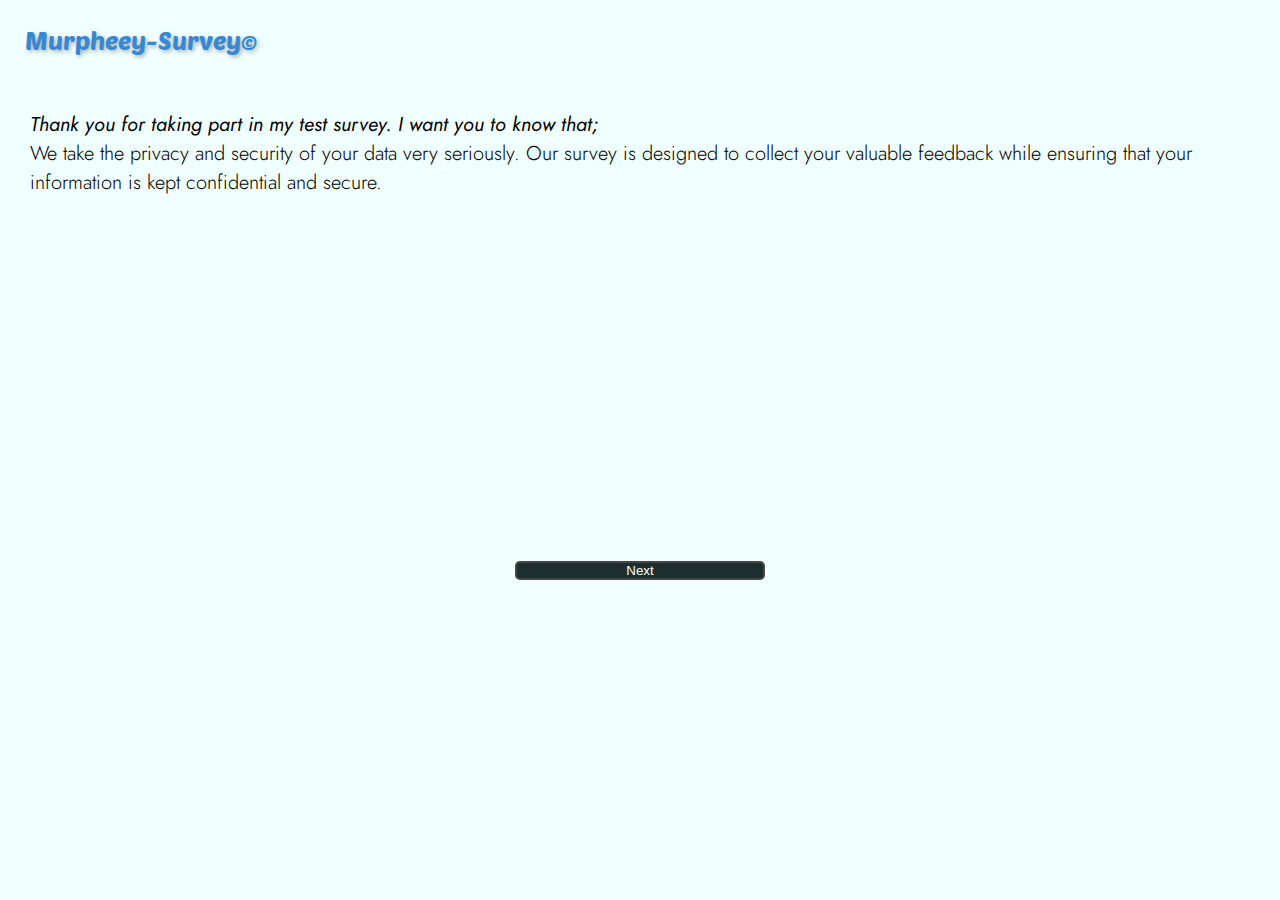
<file: index.html>
<!DOCTYPE html>
<html lang="en">
<head>
    <meta charset="UTF-8">
    <meta http-equiv="X-UA-Compatible" content="IE=edge">
    <meta name="viewport" content="width=device-width, initial-scale=1.0">
    <title>Murpheey-Survey</title>
    <link rel="stylesheet" href="style.css">
</head>
<body>
    <h1 class="head">Murpheey-Survey</h1>
    <form action="first.html">
    <div class="quest">
        <p><i><b> Thank you for taking part in my test survey. I want you to know that; </b></i> </p>
        <p>We take the privacy and security of your data very seriously. Our survey is designed to collect your valuable feedback while ensuring that your information is kept confidential and secure.</p>
        </div>
        <div class="submit">
            <button>Next</button>
        </div>
    </form>
</body>
</html>
</file>
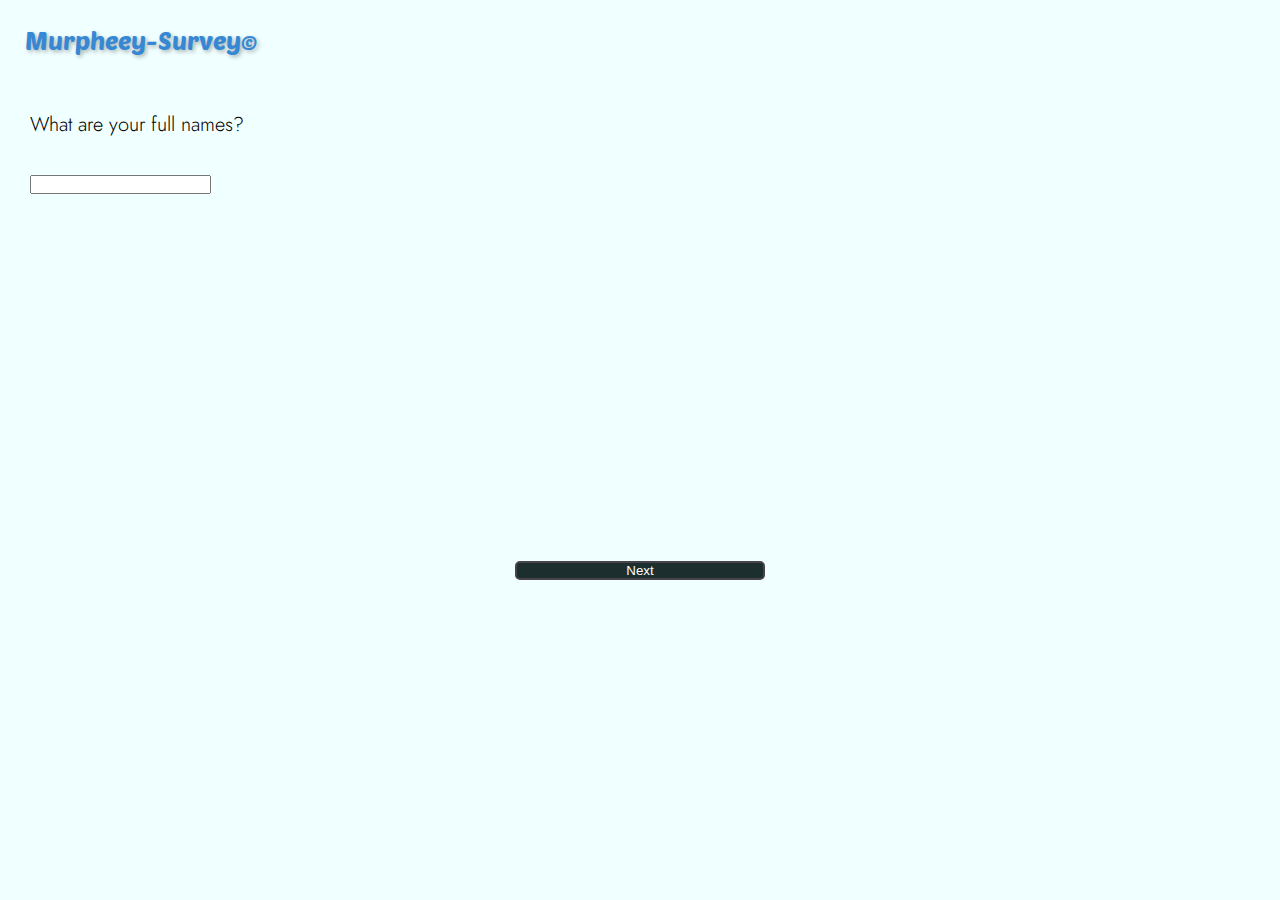
<file: first.html>
<!DOCTYPE html>
<html lang="en">
<head>
    <meta charset="UTF-8">
    <meta http-equiv="X-UA-Compatible" content="IE=edge">
    <meta name="viewport" content="width=device-width, initial-scale=1.0">
    <title>Murpheey-Survey</title>
    <link rel="stylesheet" href="style.css">
</head>
<body>
    <h1 class="head">Murpheey-Survey</h1>
    <form action="questions/two.html"  >
        <div class="quest">
        <label for="name">What are your full names?</label>  <br><br>
        <input for="name" type="text" required>
        </div>
        <div class="submit">
            <button>Next</button>
        </div>
    </form>
</body>
</html>
</file>
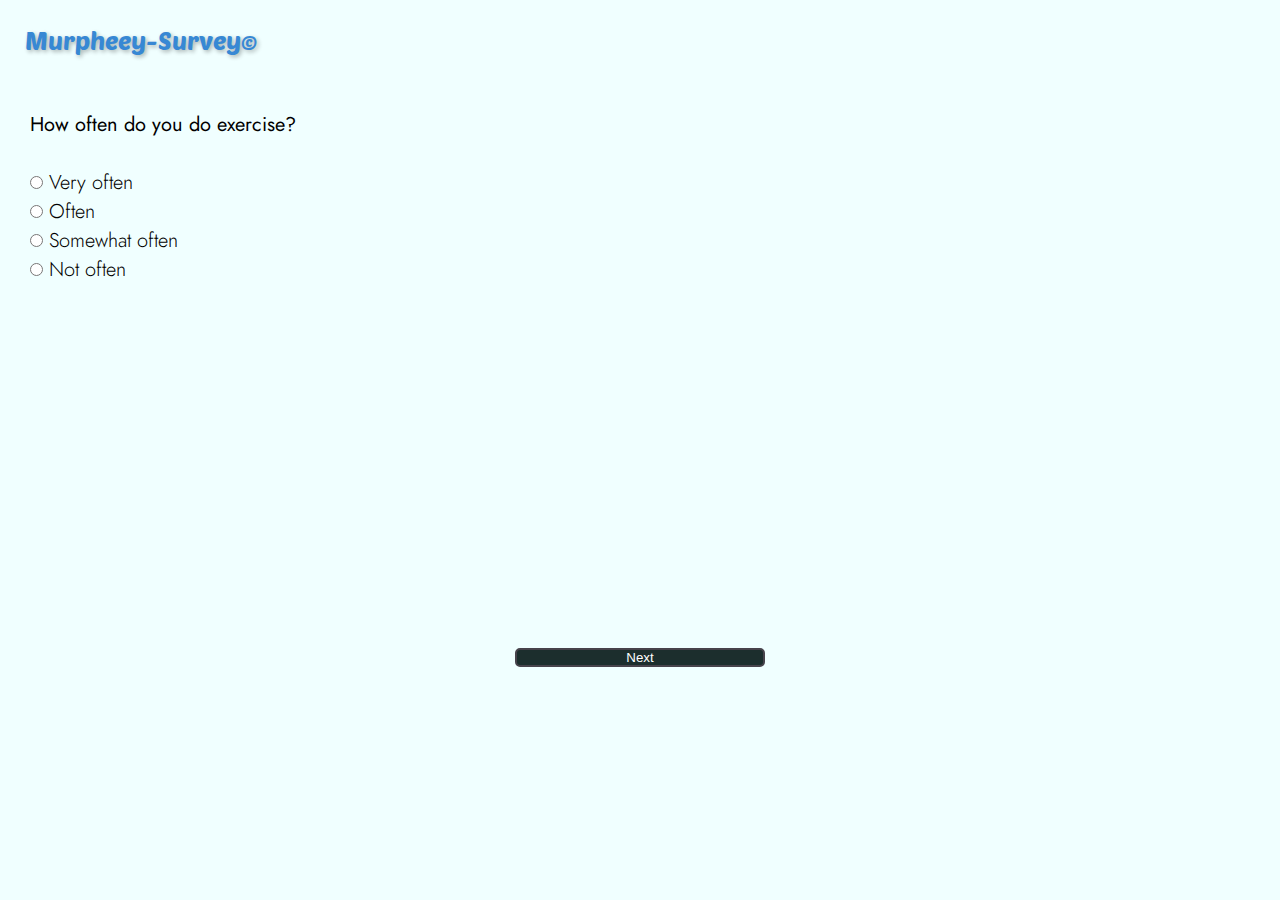
<file: questions/eight.html>
<!DOCTYPE html>
<html lang="en">
<head>
    <meta charset="UTF-8">
    <meta http-equiv="X-UA-Compatible" content="IE=edge">
    <meta name="viewport" content="width=device-width, initial-scale=1.0">
    <title>Murpheey-Survey</title>
    <link rel="stylesheet" href="style.css">
</head>
<body>
    <h1 class="head">Murpheey-Survey</h1>
    <form action="nine.html"  >
        <div class="quest">
        <label for="often"><b>  How often do you do exercise?</b></label><br> <br>
        <input type="radio" name="often"  required id=""> Very often<br>
        <input type="radio" name="often" required id=""> Often <br>
        <input type="radio" name="often" required id=""> Somewhat often <br>
        <input type="radio" name="often" required id=""> Not often <br>
        </div>
        <div class="submit">
            <button>Next</button>
        </div>
    </form>
</body>
</html>
</file>
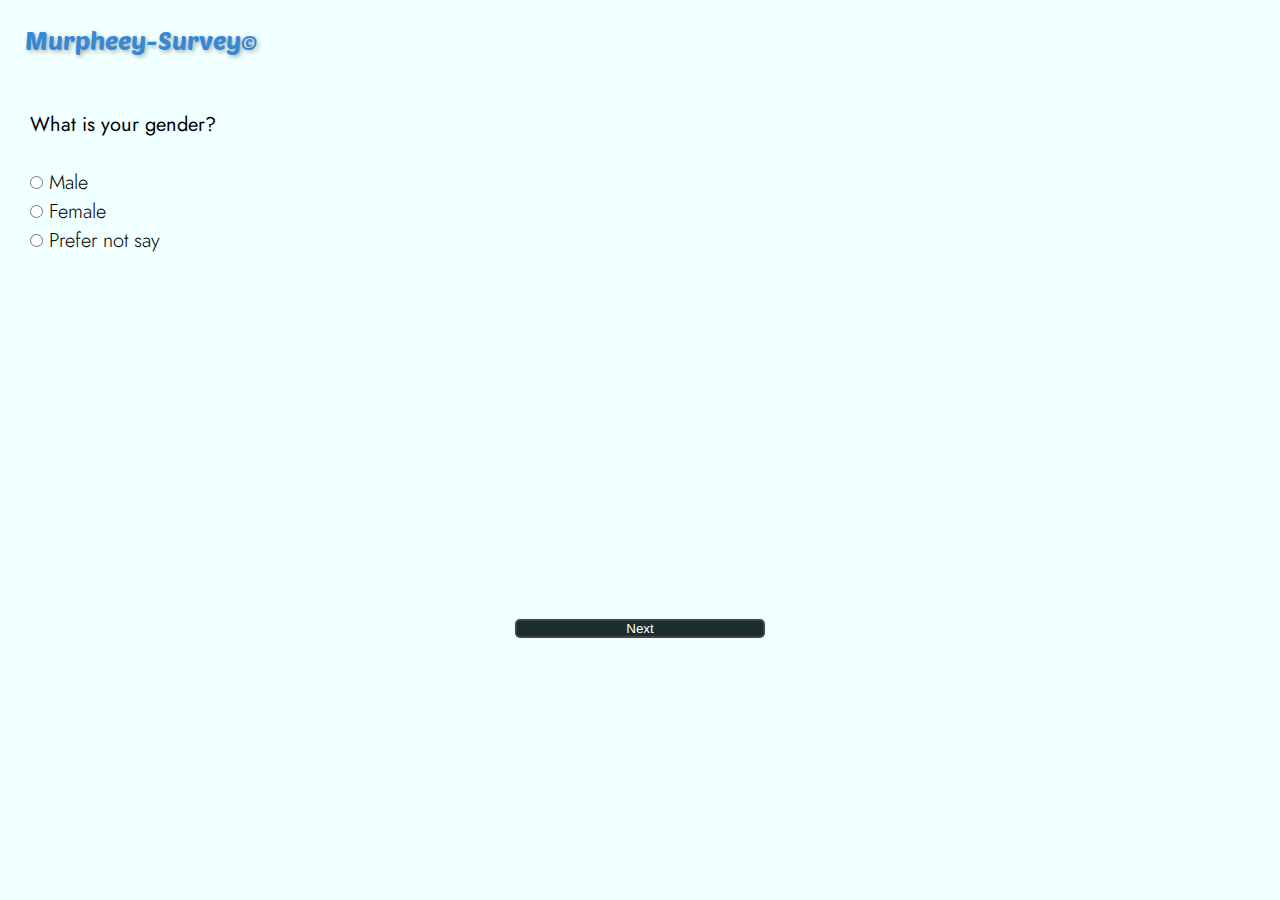
<file: questions/eleven.html>
<!DOCTYPE html>
<html lang="en">
<head>
    <meta charset="UTF-8">
    <meta http-equiv="X-UA-Compatible" content="IE=edge">
    <meta name="viewport" content="width=device-width, initial-scale=1.0">
    <title>Murpheey-Survey</title>
    <link rel="stylesheet" href="style.css">
</head>
<body>
    <h1 class="head">Murpheey-Survey</h1>
    <form action="twelve.html">
        <div class="quest">
        <label for="feedback"> <b> What is your gender? </b> </label> <br> <br>
        <input type="radio"   required name="feedback">  Male <br>
        <input type="radio" required name="feedback">  Female <br>
        <input type="radio" required name="feedback">  Prefer not say <br>
        </div>
        <div class="submit">
            <button>Next</button>
        </div>
    </form>
</body>
</html>
</file>
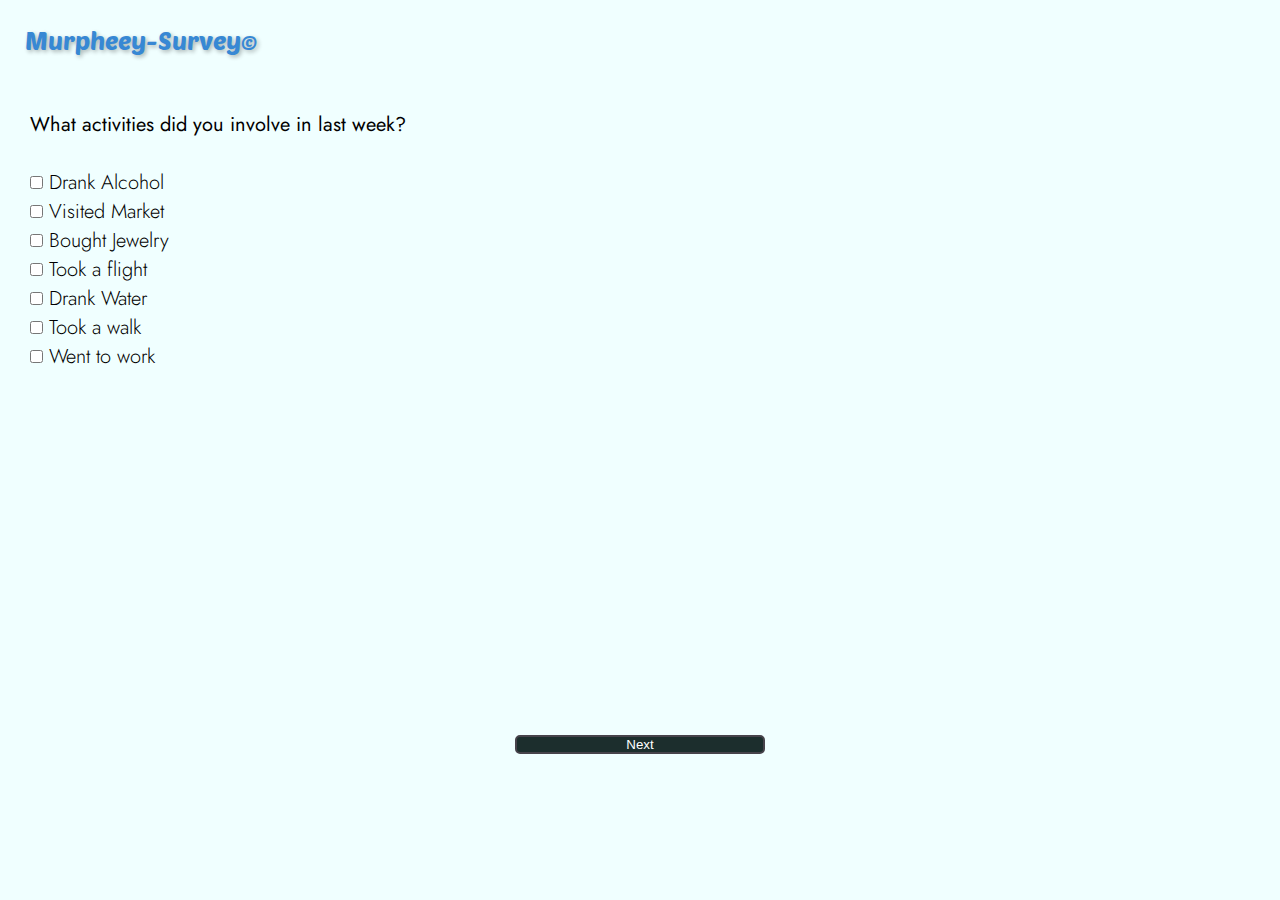
<file: questions/five.html>
<!DOCTYPE html>
<html lang="en">
<head>
    <meta charset="UTF-8">
    <meta http-equiv="X-UA-Compatible" content="IE=edge">
    <meta name="viewport" content="width=device-width, initial-scale=1.0">
    <title>Murpheey-Survey</title>
    <link rel="stylesheet" href="style.css">
</head>
<body>
    <h1 class="head">Murpheey-Survey</h1>
    <form action="six.html"  >
        <div class="quest">
        <label for="activity" ><b>What activities did you involve in last week?</b></label><br><br>
        <input type="checkbox" name="Drink"  id="activity1"  value="activity1"> Drank Alcohol <br>
        <input type="checkbox" name="Drink"  id="activity2" value="activity2"> Visited Market<br>
        <input type="checkbox" name="Drink"  id="activity3" value="activity3"> Bought Jewelry <br>
        <input type="checkbox" name="Drink"  id="activity4" value="activity4"> Took a flight <br>
        <input type="checkbox" name="Drink"  id="activity5" value="activity5"> Drank Water  <br>
        <input type="checkbox" name="Drink"  id="activity6" value="activity6"> Took a walk <br>
        <input type="checkbox" name="Drink"  id="activity7" value="activity7"> Went to work <br>
        </div>
        <div class="submit">
            <button>Next</button>
        </div>
    </form>
</body>
</html>
</file>
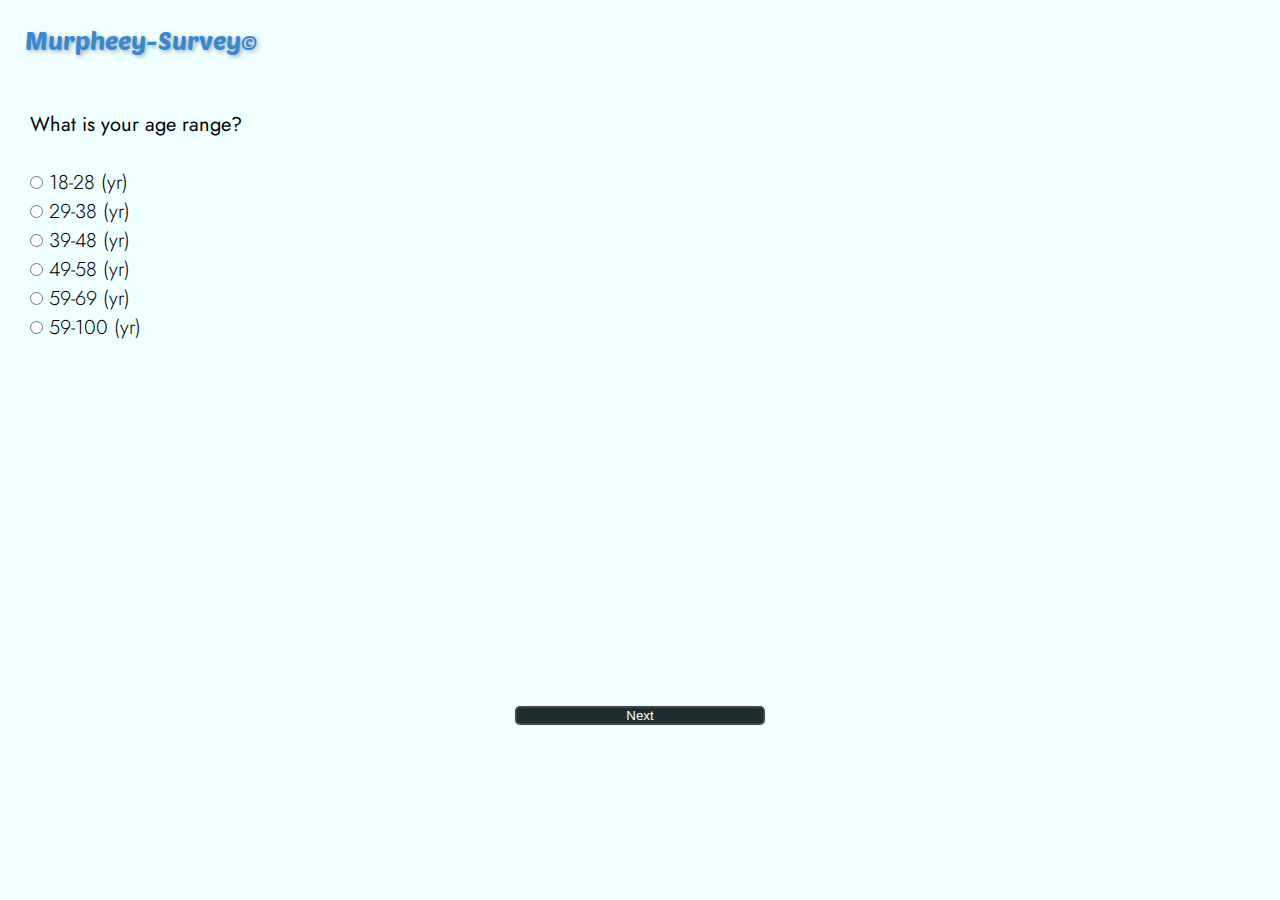
<file: questions/four.html>
<!DOCTYPE html>
<html lang="en">
<head>
    <meta charset="UTF-8">
    <meta http-equiv="X-UA-Compatible" content="IE=edge">
    <meta name="viewport" content="width=device-width, initial-scale=1.0">
    <title>Murpheey-Survey</title>
    <link rel="stylesheet" href="style.css">
</head>
<body>
    <h1 class="head">Murpheey-Survey</h1>
    <form action="five.html"  >
        <div class="quest">
        <label for="age"><b> What is your age range?</b></label><br> <br>
        <input type="radio" name="age" id="" required>  18-28 (yr) <br>
        <input type="radio" name="age" id="" required>  29-38 (yr)<br>
        <input type="radio" name="age" id="" required>  39-48 (yr)<br>
        <input type="radio" name="age" id="" required>  49-58 (yr)<br>
        <input type="radio" name="age" id="" required>  59-69 (yr)<br>
        <input type="radio" name="age" id="" required>  59-100 (yr)<br>
        </div>
        <div class="submit">
            <button>Next</button>
        </div>
    </form>
</body>
</html>
</file>
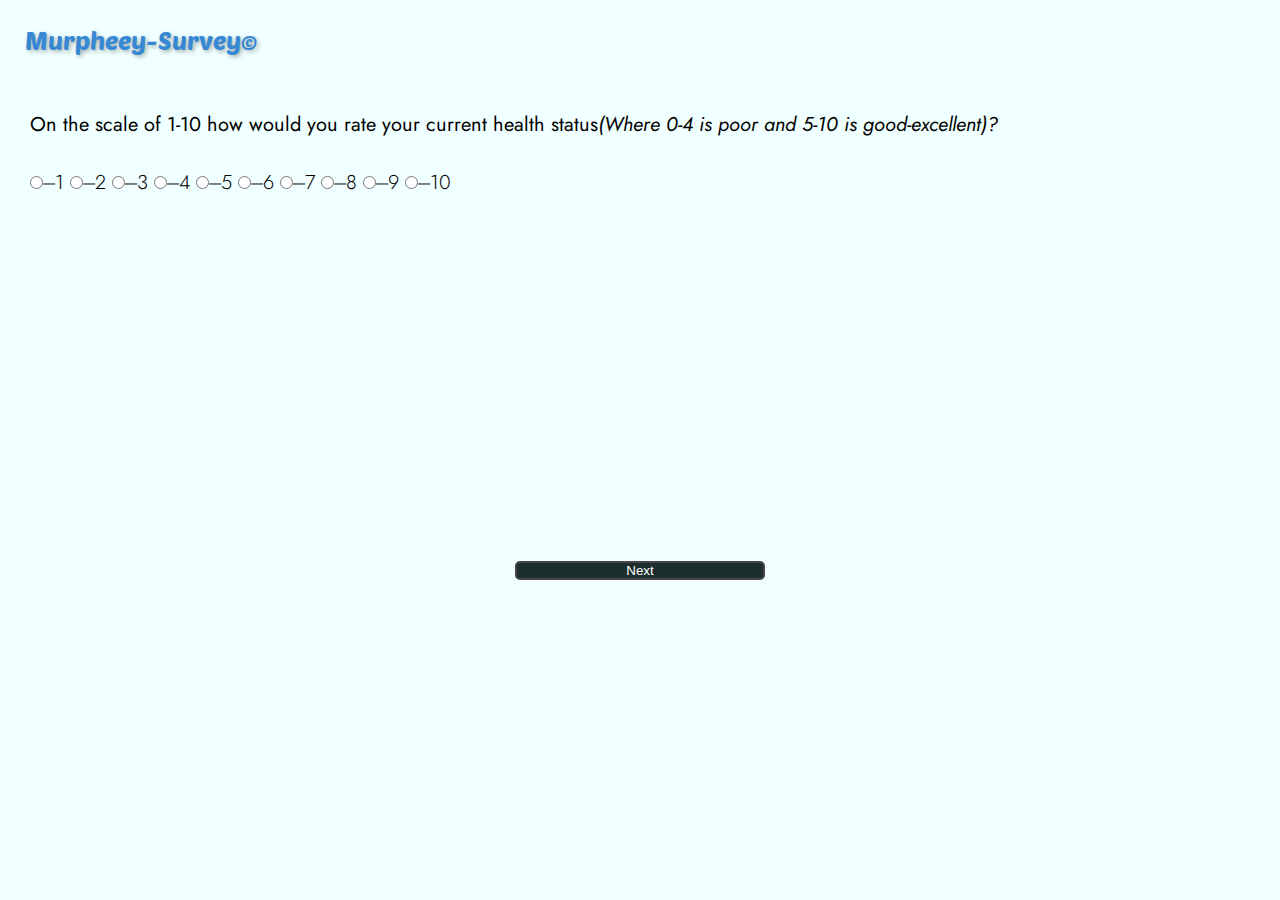
<file: questions/nine.html>
<!DOCTYPE html>
<html lang="en">
<head>
    <meta charset="UTF-8">
    <meta http-equiv="X-UA-Compatible" content="IE=edge">
    <meta name="viewport" content="width=device-width, initial-scale=1.0">
    <title>Murpheey-Survey</title>
    <link rel="stylesheet" href="style.css">
    <style>
        .quest textarea{
            max-width: 500px;
            max-height: 250px;
        }
    </style>
</head>
<body>
    <h1 class="head">Murpheey-Survey</h1>
    <form action="ten.html">
        <div class="quest">
        <label for="Rate"><b> On the scale of 1-10 how would you rate your current health status<i>(Where 0-4 is poor and 5-10 is good-excellent)?</i> </b></label>
        <br><br>
        <input type="radio" name="" id="">---1
        <input type="radio" name="" id="">---2
        <input type="radio" name="" id="">---3
        <input type="radio" name="" id="">---4
        <input type="radio" name="" id="">---5
        <input type="radio" name="" id="">---6
        <input type="radio" name="" id="">---7
        <input type="radio" name="" id="">---8
        <input type="radio" name="" id="">---9
        <input type="radio" name="" id="">---10
        </div>
        <div class="submit">
            <button>Next</button>
        </div>
    </form>
</body>
</html>
</file>
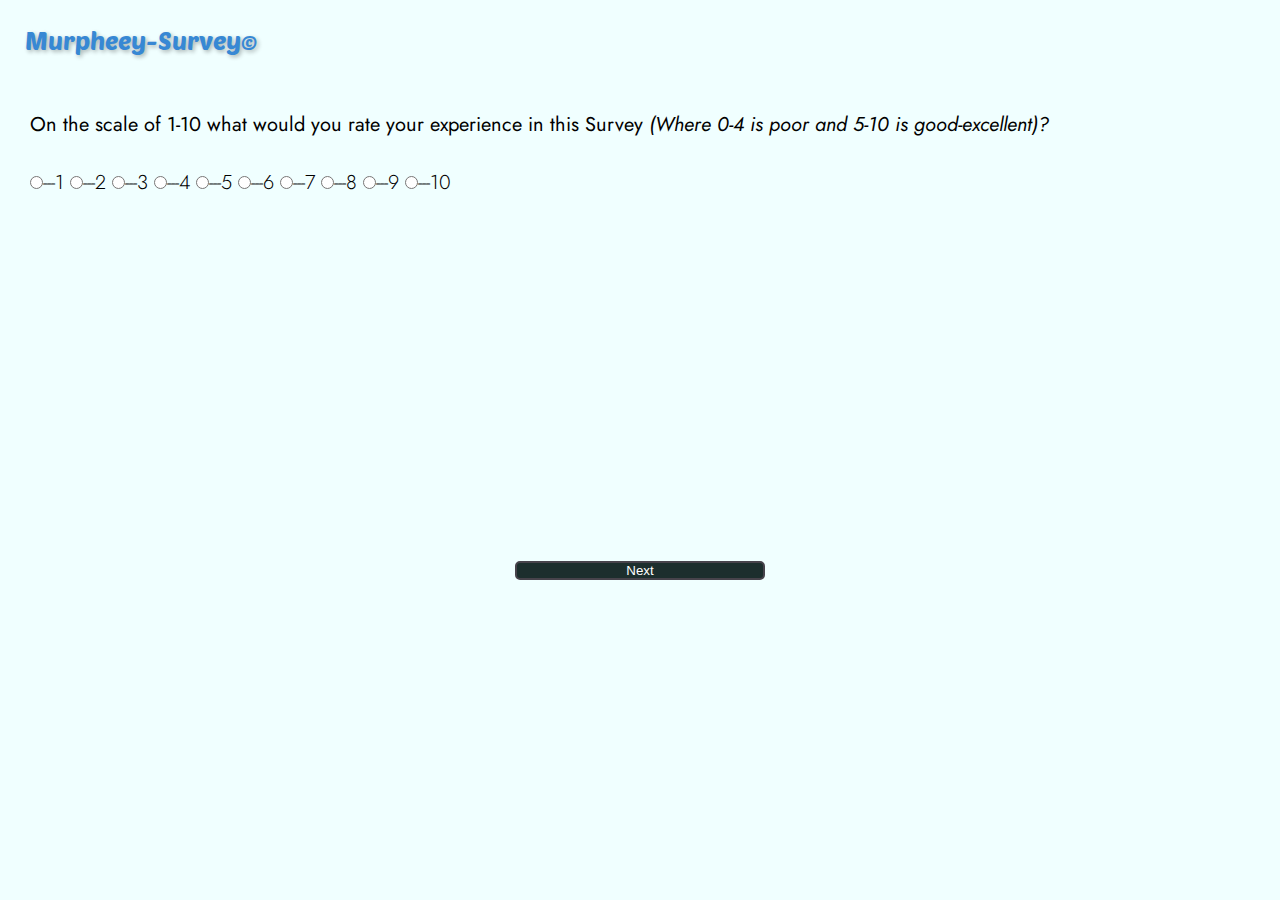
<file: questions/seven.html>
<!DOCTYPE html>
<html lang="en">
<head>
    <meta charset="UTF-8">
    <meta http-equiv="X-UA-Compatible" content="IE=edge">
    <meta name="viewport" content="width=device-width, initial-scale=1.0">
    <title>Murpheey-Survey</title>
    <link rel="stylesheet" href="style.css">
    <style>
        .quest textarea{
            max-width: 500px;
            max-height: 250px;
        }
    </style>
</head>
<body>
    <h1 class="head">Murpheey-Survey</h1>
    <form action="eight.html">
        <div class="quest">
        <label for="Rate"><b> On the scale of 1-10 what would you rate your experience in this Survey <i>(Where 0-4 is poor and 5-10 is good-excellent)?</i> </b></label>
        <br><br>
        <input type="radio" name="" required id="">---1
        <input type="radio" name="" required id="">---2
        <input type="radio" name="" required id="">---3
        <input type="radio" name="" required id="">---4
        <input type="radio" name="" required id="">---5
        <input type="radio" name="" required id="">---6
        <input type="radio" name="" required id="">---7
        <input type="radio" name="" required id="">---8
        <input type="radio" name="" required id="">---9
        <input type="radio" name="" required id="">---10
        </div>
        <div class="submit">
            <button>Next</button>
        </div>
    </form>
</body>
</html>
</file>
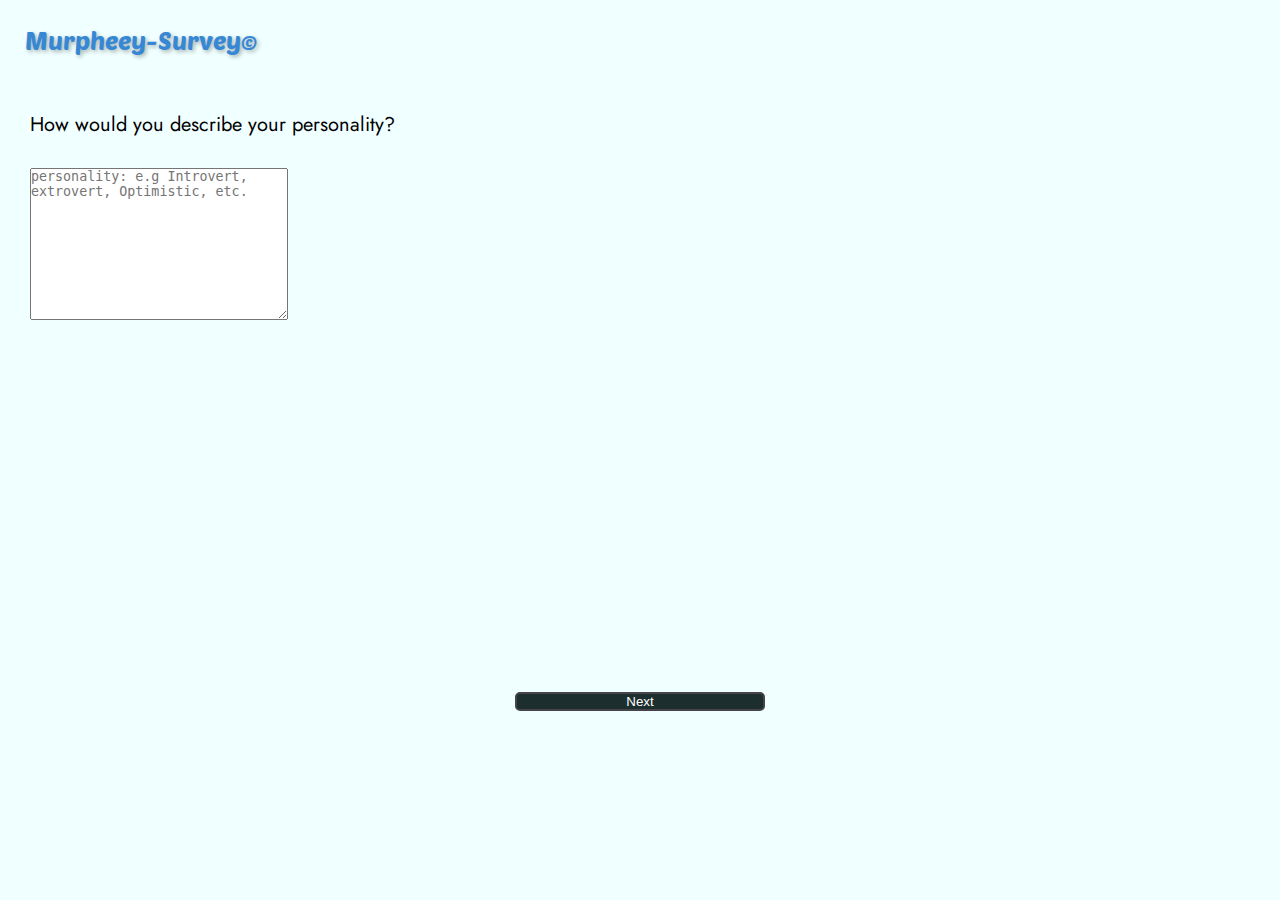
<file: questions/six.html>
<!DOCTYPE html>
<html lang="en">
<head>
    <meta charset="UTF-8">
    <meta http-equiv="X-UA-Compatible" content="IE=edge">
    <meta name="viewport" content="width=device-width, initial-scale=1.0">
    <title>Murpheey-Survey</title>
    <link rel="stylesheet" href="style.css">
    <style>
        .quest textarea{
            max-width: 500px;
            max-height: 250px;
        }
    </style>
</head>
<body>
    <h1 class="head">Murpheey-Survey</h1>
    <form action="seven.html">
        <div class="quest">
        <label for="personality"><b> How would you describe your personality?</b></label><br> <br>
        <textarea name="personality" required id="" cols="30" rows="10" placeholder="personality: e.g Introvert, extrovert, Optimistic, etc." ></textarea>
        
        </div>
        <div class="submit">
            <button>Next</button>
        </div>
    </form>
</body>
</html>
</file>
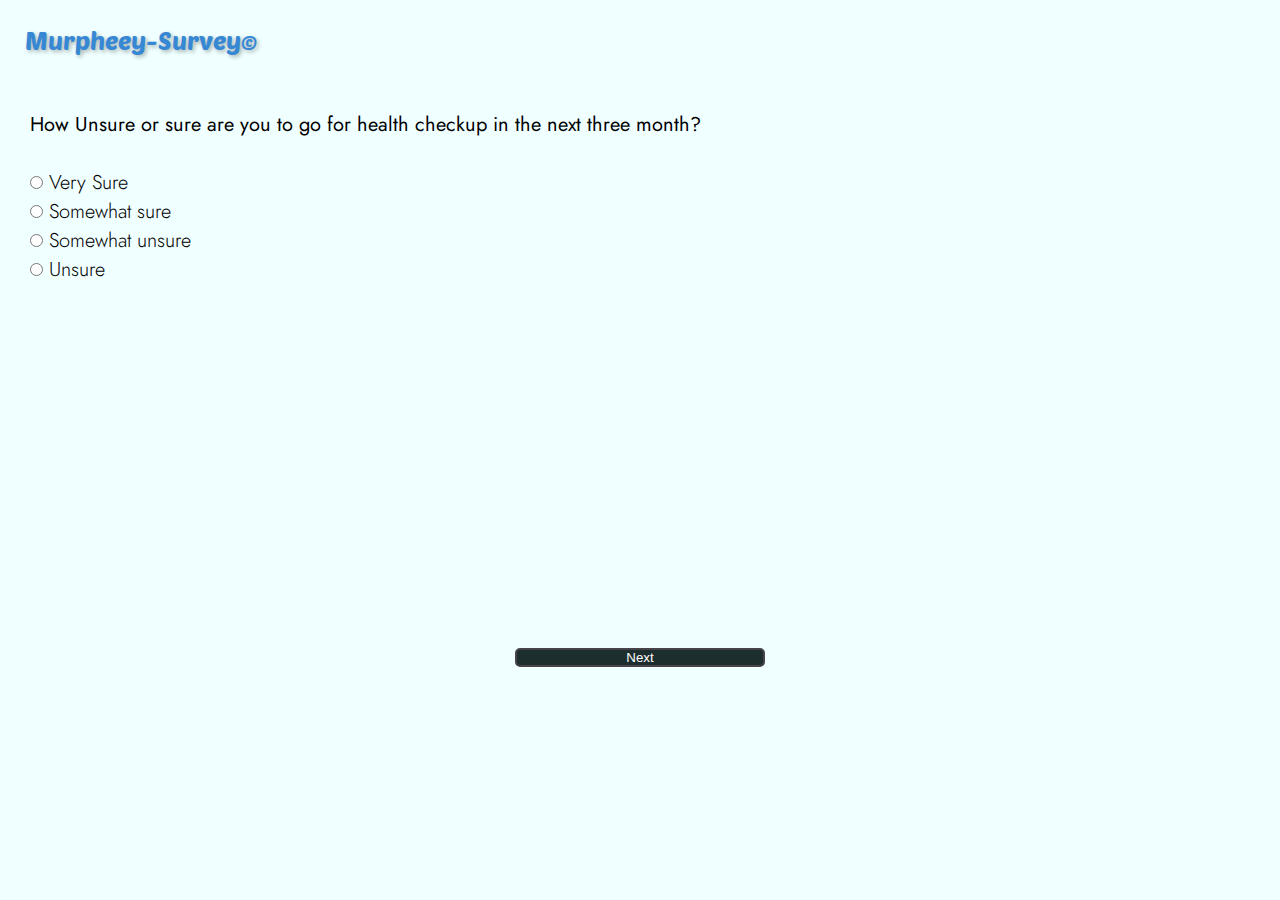
<file: questions/ten.html>
<!DOCTYPE html>
<html lang="en">
<head>
    <meta charset="UTF-8">
    <meta http-equiv="X-UA-Compatible" content="IE=edge">
    <meta name="viewport" content="width=device-width, initial-scale=1.0">
    <title>Murpheey-Survey</title>
    <link rel="stylesheet" href="style.css">
    <style>
        .quest textarea{
            max-width: 500px;
            max-height: 250px;
        }
    </style>
</head>
<body>
    <h1 class="head">Murpheey-Survey</h1>
    <form action="eleven.html">
        <div class="quest">
        <label for="likely"><b> How Unsure or sure are you to go for health checkup in the next three month? </b></label>
        <br><br>
        <input type="radio" name="likely" required id="">  Very Sure <br>
        <input type="radio" name="likely" required id="">  Somewhat sure <br>
        <input type="radio" name="likely" required id="">  Somewhat unsure <br>
        <input type="radio" name="likely" required id="">  Unsure
        </div>
        <div class="submit">
            <button>Next</button>
        </div>
    </form>
</body>
</html>
</file>
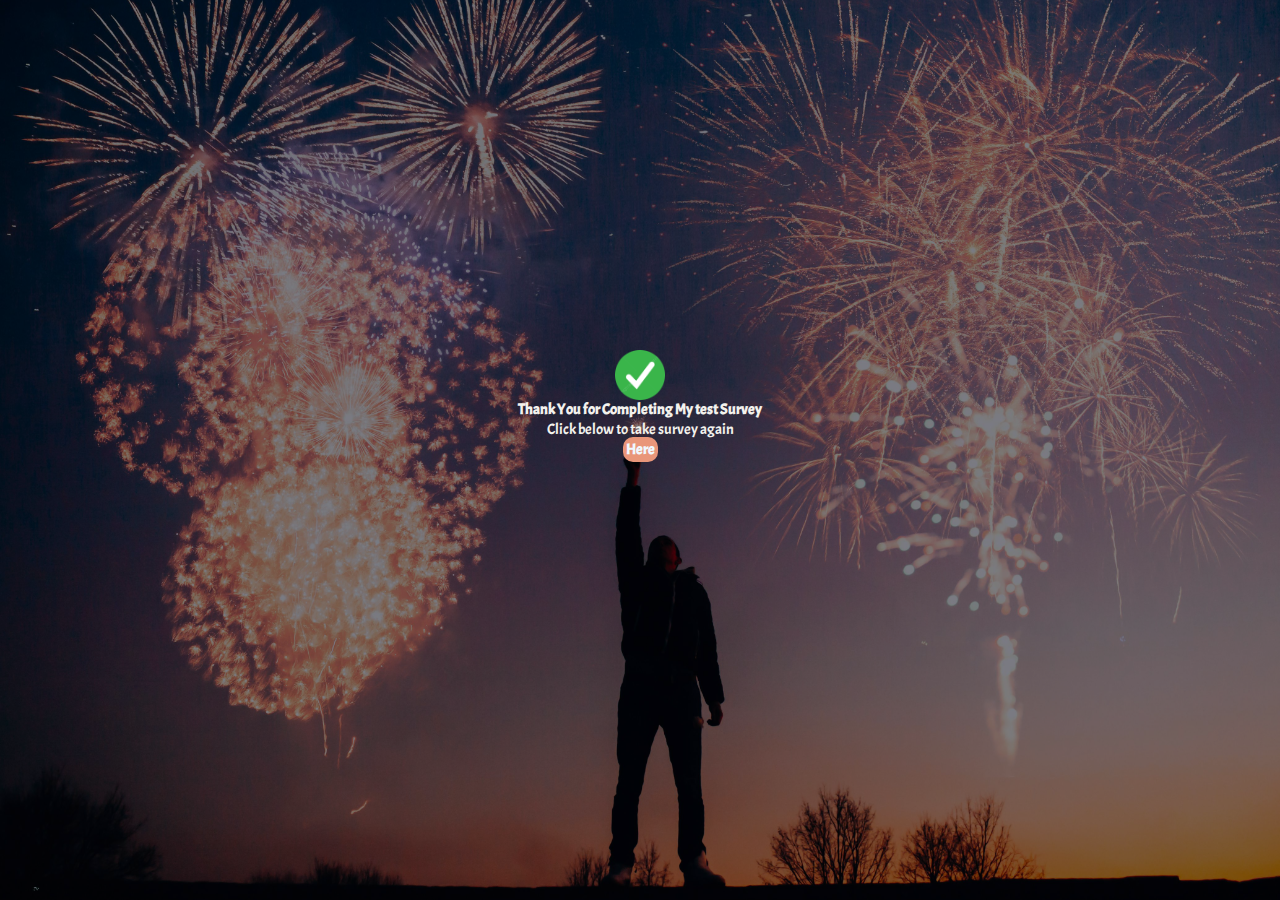
<file: questions/thirteen.html>
<!DOCTYPE html>
<html lang="en">
<head>
    <meta charset="UTF-8">
    <meta http-equiv="X-UA-Compatible" content="IE=edge">
    <meta name="viewport" content="width=device-width, initial-scale=1.0">
    <title>Murpheey-Survey</title>
    <link rel="stylesheet" href="style.css">
    <style>
        .img{
            background-image: url("fireworks.jpg");
            background-repeat: no-repeat;
            background-position: center;
            background-size: cover;
            width: 100%;
            height: 100vh;
            background-blend-mode: overlay;
            background-color: rgb(62, 62, 66);
        }
    </style>
</head>
<body>
    <div class="img">
        <div class="text">
            <img src="check.png" alt="Checked" width="50px" height="50px" style="margin:auto;">
            <h4>Thank You for Completing My test Survey</h4>
            <p>Click below to take survey again</p>
            <a href="../index.html" target="_blank">Here</a>
        </div>
    </div>
</body>
</html>
</file>
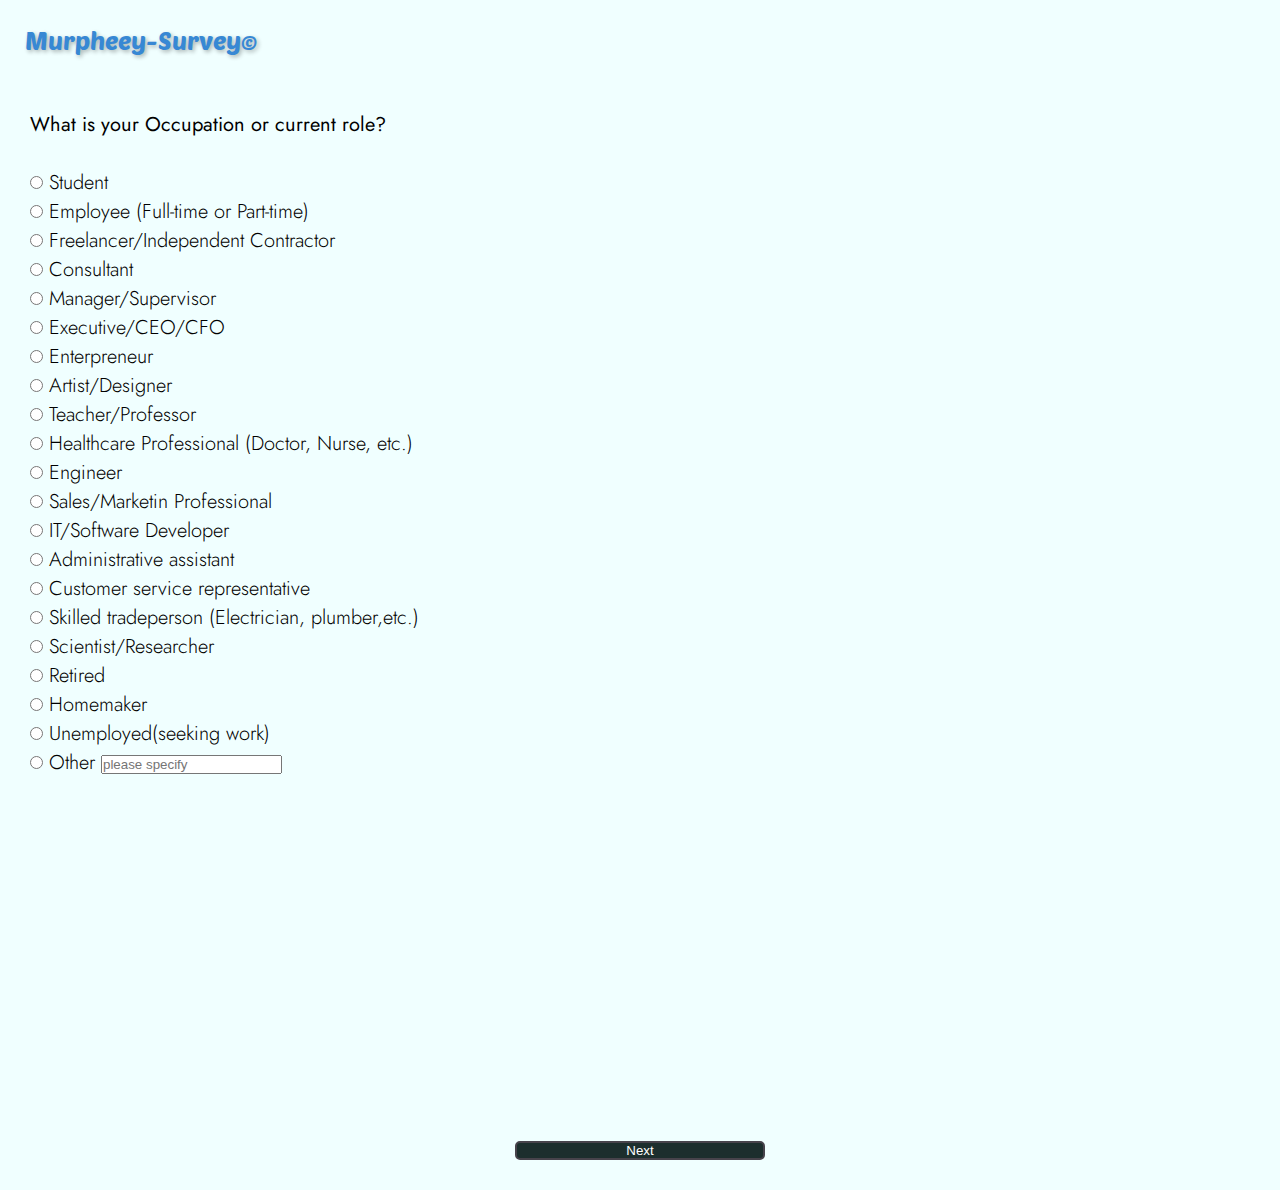
<file: questions/three.html>
<!DOCTYPE html>
<html lang="en">
<head>
    <meta charset="UTF-8">
    <meta http-equiv="X-UA-Compatible" content="IE=edge">
    <meta name="viewport" content="width=device-width, initial-scale=1.0">
    <title>Murpheey-Survey</title>
    <link rel="stylesheet" href="style.css">
</head>
<body>
    <h1 class="head">Murpheey-Survey</h1>
    <form action="four.html"  >
        <div class="quest">
        <label for="work" ><b> What is your Occupation or current role?</b></label><br> <br>
        <input type="radio" name="work" id="" required>  Student  <br>
        <input type="radio" name="work" id="" required>  Employee (Full-time or Part-time) <br>
        <input type="radio" name="work" id="" required>  Freelancer/Independent Contractor <br>
        <input type="radio" name="work" id="" required>  Consultant <br>
        <input type="radio" name="work" id="" required>  Manager/Supervisor <br>
        <input type="radio" name="work" id="" required>  Executive/CEO/CFO <br>
        <input type="radio" name="work" id="" required>  Enterpreneur <br>
        <input type="radio" name="work" id="" required>  Artist/Designer <br>
        <input type="radio" name="work" id="" required>  Teacher/Professor  <br>
        <input type="radio" name="work" id="" required>  Healthcare Professional (Doctor, Nurse, etc.)  <br>
        <input type="radio" name="work" id="" required>  Engineer  <br>
        <input type="radio" name="work" id="" required>  Sales/Marketin Professional  <br>
        <input type="radio" name="work" id="" required>  IT/Software Developer  <br>
        <input type="radio" name="work" id="" required>  Administrative assistant  <br>
        <input type="radio" name="work" id="" required>  Customer service representative  <br>
        <input type="radio" name="work" id="" required>  Skilled tradeperson (Electrician, plumber,etc.)  <br>
        <input type="radio" name="work" id="" required>  Scientist/Researcher<br>
        <input type="radio" name="work" id="" required>  Retired  <br>
        <input type="radio" name="work" id="" required>  Homemaker  <br>
        <input type="radio" name="work" id="" required>  Unemployed(seeking work)  <br>
        <input type="radio" name="work" id="" required>  Other <input type="text" placeholder="please specify">  <br>
        </div>
        <div class="submit">
            <button>Next</button>
        </div>
    </form>
</body>
</html>
</file>
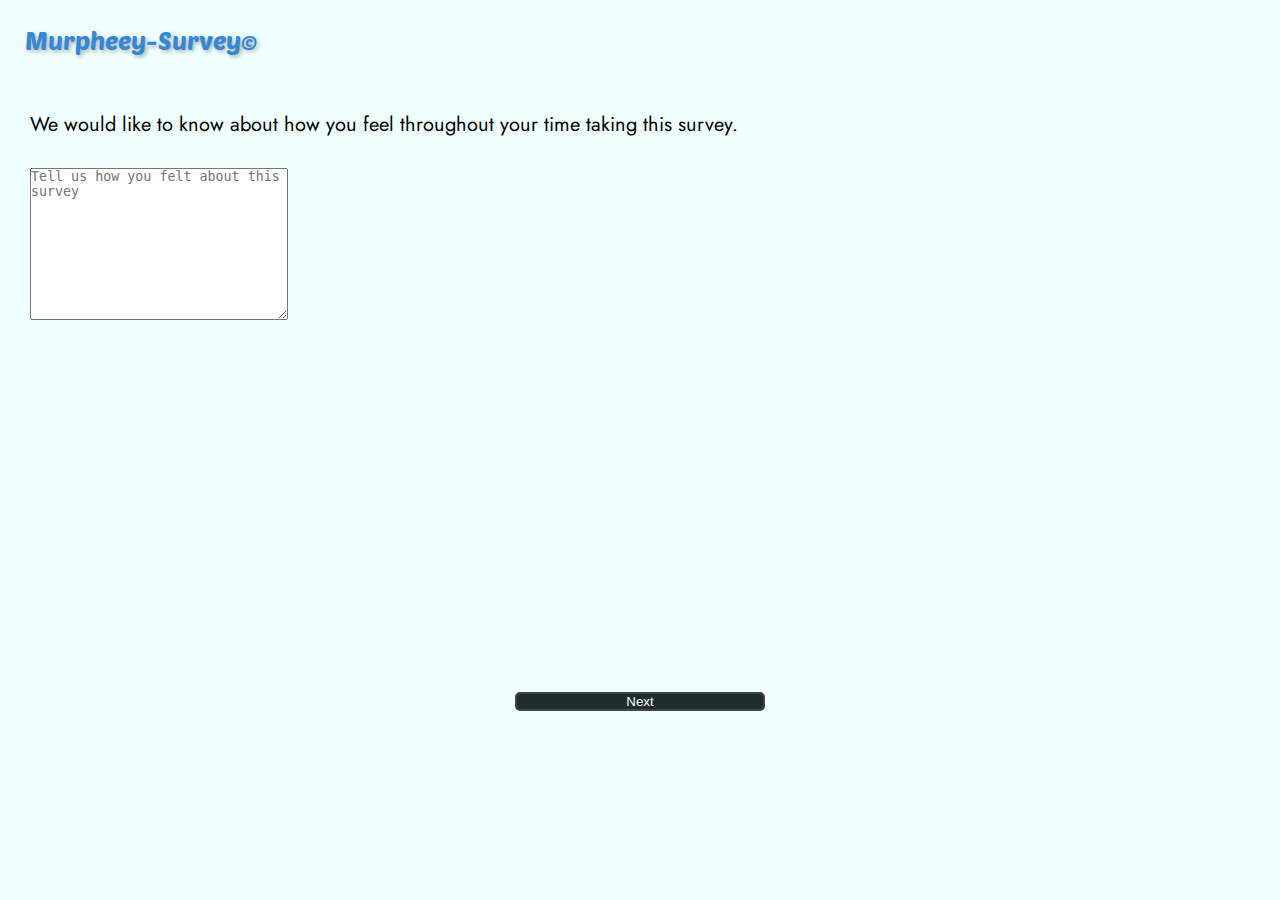
<file: questions/twelve.html>
<!DOCTYPE html>
<html lang="en">
<head>
    <meta charset="UTF-8">
    <meta http-equiv="X-UA-Compatible" content="IE=edge">
    <meta name="viewport" content="width=device-width, initial-scale=1.0">
    <title>Murpheey-Survey</title>
    <link rel="stylesheet" href="style.css">
</head>
<body>
    <h1 class="head">Murpheey-Survey</h1>
    <form action="thirteen.html" target="_blank">
        <div class="quest">
        <label for="feedback"> <b>We would like to know about how you feel throughout your time taking this survey. </b> </label> <br> <br>
        <textarea name="feedback" id="" required cols="30" rows="10" maxlength="200" placeholder="Tell us how you felt about this survey"></textarea>
        </div>
        <div class="submit">
            <button>Next</button>
        </div>
    </form>
</body>
</html>
</file>
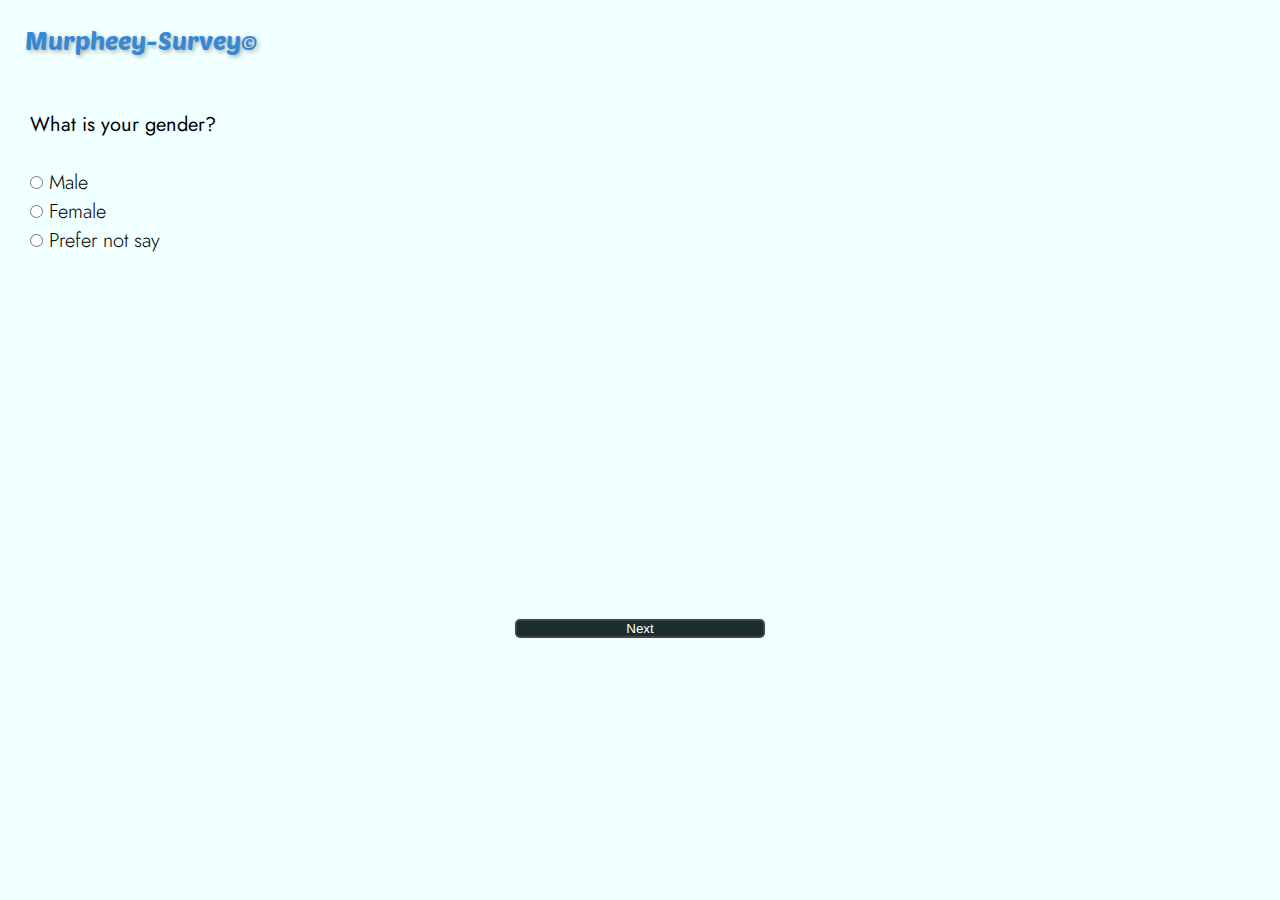
<file: questions/two.html>
<!DOCTYPE html>
<html lang="en">
<head>
    <meta charset="UTF-8">
    <meta http-equiv="X-UA-Compatible" content="IE=edge">
    <meta name="viewport" content="width=device-width, initial-scale=1.0">
    <title>Murpheey-Survey</title>
    <link rel="stylesheet" href="style.css">
</head>
<body>
    <h1 class="head">Murpheey-Survey</h1>
    <form action="three.html"  >
        <div class="quest">
        <label for="gender"><b> What is your gender?</b></label><br> <br>
        <input type="radio" name="gender" id="" required>  Male <br>
        <input type="radio" name="gender" id="" required>  Female <br>
        <input type="radio" name="gender" id="" required>  Prefer not say <br>
        </div>
        <div class="submit">
            <button>Next</button>
        </div>
    </form>
</body>
</html>
</file>
<file: style.css>
@import url('https://fonts.googleapis.com/css2?family=Asap+Condensed:ital,wght@0,200;0,300;0,400;0,500;0,600;0,700;0,800;0,900;1,200;1,300;1,400;1,500;1,600;1,700;1,800;1,900&family=Bree+Serif&family=Fira+Sans+Condensed:ital,wght@0,100;0,200;0,300;0,400;0,500;0,600;0,700;0,800;0,900;1,100;1,200;1,300;1,400;1,500;1,600;1,700;1,800;1,900&family=Freeman&family=Lilita+One&family=Lobster&family=Niconne&family=Overpass:ital,wght@0,100..900;1,100..900&family=Poetsen+One&family=Poppins:ital,wght@0,100;0,200;0,300;0,400;0,500;0,600;0,700;0,800;0,900;1,100;1,200;1,300;1,400;1,500;1,600;1,700;1,800;1,900&family=Roboto:ital,wght@0,100;0,300;0,400;0,500;0,700;0,900;1,100;1,300;1,400;1,500;1,700;1,900&display=swap');
@import url('https://fonts.googleapis.com/css2?family=Asap+Condensed:ital,wght@0,200;0,300;0,400;0,500;0,600;0,700;0,800;0,900;1,200;1,300;1,400;1,500;1,600;1,700;1,800;1,900&family=Bree+Serif&family=Fira+Sans+Condensed:ital,wght@0,100;0,200;0,300;0,400;0,500;0,600;0,700;0,800;0,900;1,100;1,200;1,300;1,400;1,500;1,600;1,700;1,800;1,900&family=Freeman&family=Jost:ital,wght@0,100..900;1,100..900&family=Lilita+One&family=Lobster&family=Niconne&family=Overpass:ital,wght@0,100..900;1,100..900&family=Poetsen+One&family=Poppins:ital,wght@0,100;0,200;0,300;0,400;0,500;0,600;0,700;0,800;0,900;1,100;1,200;1,300;1,400;1,500;1,600;1,700;1,800;1,900&family=Roboto:ital,wght@0,100;0,300;0,400;0,500;0,700;0,900;1,100;1,300;1,400;1,500;1,700;1,900&display=swap');
*{
    margin: 0px;
    padding: 0px;
}
body{
    width: 100%;
    height: 100v;
    background-color: azure;
    font-size: 20px;
}

body h1{
    padding: 25px;
    color: rgb(55, 136, 212);
    text-shadow: 2px 2px 4px rgba(0, 0, 0, 0.3);
    font-family: "Poetsen One", sans-serif;
    font-weight: 400;
    font-style: normal;
    font-size: 25px;
    
}

.head::after{
    content: "\00A9";
    font-size: 20px;
}
.submit{
    padding: 30px;
    text-align: center;
    margin-top: 300px;


}
.submit button{
    width: 500px;
    max-width: 250px;
    padding-left: 10px;
    padding-right: 10px;
    border: 2px solid rgb(71, 67, 75);
    background-color: rgb(28, 46, 45);
    color: white;
    border-radius: 5px;
}
.quest{
    padding: 30px;
    font-weight: 300;
    font-style: normal;
    font-family: "Jost", sans-serif;
    font-optical-sizing: auto;
}
</file>
<file: questions/style.css>
@import url('https://fonts.googleapis.com/css2?family=Asap+Condensed:ital,wght@0,200;0,300;0,400;0,500;0,600;0,700;0,800;0,900;1,200;1,300;1,400;1,500;1,600;1,700;1,800;1,900&family=Bree+Serif&family=Fira+Sans+Condensed:ital,wght@0,100;0,200;0,300;0,400;0,500;0,600;0,700;0,800;0,900;1,100;1,200;1,300;1,400;1,500;1,600;1,700;1,800;1,900&family=Freeman&family=Lilita+One&family=Lobster&family=Niconne&family=Overpass:ital,wght@0,100..900;1,100..900&family=Poetsen+One&family=Poppins:ital,wght@0,100;0,200;0,300;0,400;0,500;0,600;0,700;0,800;0,900;1,100;1,200;1,300;1,400;1,500;1,600;1,700;1,800;1,900&family=Roboto:ital,wght@0,100;0,300;0,400;0,500;0,700;0,900;1,100;1,300;1,400;1,500;1,700;1,900&display=swap');
@import url('https://fonts.googleapis.com/css2?family=Asap+Condensed:ital,wght@0,200;0,300;0,400;0,500;0,600;0,700;0,800;0,900;1,200;1,300;1,400;1,500;1,600;1,700;1,800;1,900&family=Bree+Serif&family=Fira+Sans+Condensed:ital,wght@0,100;0,200;0,300;0,400;0,500;0,600;0,700;0,800;0,900;1,100;1,200;1,300;1,400;1,500;1,600;1,700;1,800;1,900&family=Freeman&family=Jost:ital,wght@0,100..900;1,100..900&family=Lilita+One&family=Lobster&family=Niconne&family=Overpass:ital,wght@0,100..900;1,100..900&family=Poetsen+One&family=Poppins:ital,wght@0,100;0,200;0,300;0,400;0,500;0,600;0,700;0,800;0,900;1,100;1,200;1,300;1,400;1,500;1,600;1,700;1,800;1,900&family=Roboto:ital,wght@0,100;0,300;0,400;0,500;0,700;0,900;1,100;1,300;1,400;1,500;1,700;1,900&display=swap');
@import url('https://fonts.googleapis.com/css2?family=Acme&family=Asap+Condensed:ital,wght@0,200;0,300;0,400;0,500;0,600;0,700;0,800;0,900;1,200;1,300;1,400;1,500;1,600;1,700;1,800;1,900&family=Bree+Serif&family=Fira+Sans+Condensed:ital,wght@0,100;0,200;0,300;0,400;0,500;0,600;0,700;0,800;0,900;1,100;1,200;1,300;1,400;1,500;1,600;1,700;1,800;1,900&family=Freeman&family=Jost:ital,wght@0,100..900;1,100..900&family=Lilita+One&family=Lobster&family=Niconne&family=Overpass:ital,wght@0,100..900;1,100..900&family=Poetsen+One&family=Poppins:ital,wght@0,100;0,200;0,300;0,400;0,500;0,600;0,700;0,800;0,900;1,100;1,200;1,300;1,400;1,500;1,600;1,700;1,800;1,900&family=Roboto:ital,wght@0,100;0,300;0,400;0,500;0,700;0,900;1,100;1,300;1,400;1,500;1,700;1,900&display=swap');
*{
    margin: 0px;
    padding: 0px;
}
body{
    width: 100%;
    height: 100v;
    background-color: azure;
    font-size: 20px;
}

body h1{
    padding: 25px;
    color: rgb(55, 136, 212);
    text-shadow: 2px 2px 4px rgba(0, 0, 0, 0.3);
    font-family: "Poetsen One", sans-serif;
    font-weight: 400;
    font-style: normal;
    font-size: 25px;
    
}

.head::after{
    content: "\00A9";
    font-size: 20px;
}
.submit{
    padding: 30px;
    text-align: center;
    margin-top: 300px;


}
.submit button{
    width: 500px;
    max-width: 250px;
    padding-left: 10px;
    padding-right: 10px;
    border: 2px solid rgb(71, 67, 75);
    background-color: rgb(28, 46, 45);
    color: white;
    border-radius: 5px;
}
.quest{
    padding: 30px;
    font-weight: 300;
    font-style: normal;
    font-family: "Jost", sans-serif;
    font-optical-sizing: auto;
} 
.text img{
    display: flex;
    justify-items: center;
    align-items: center;
}
.text{
    text-align: center;
    color: rgb(243, 242, 237);
    position: absolute;
    top: 50%;
    left: 50%;
    transform: translate(-50%, -50%);
    max-width: 500px;
    min-width: 100px;
    width: 300px;
    height: 200px;
    max-width: 300px;
    font-size: 15px;
    line-height: 20px;
    font-family: "Acme", sans-serif;
    font-weight: 400;
    font-style: normal;
}
.text a{
    text-decoration: none;
    padding: 3px;
    background-color: darksalmon;
    color: aliceblue;
    margin-top: 30px;
    border-radius: 10px;
    font-weight: bold;
}
</file>
